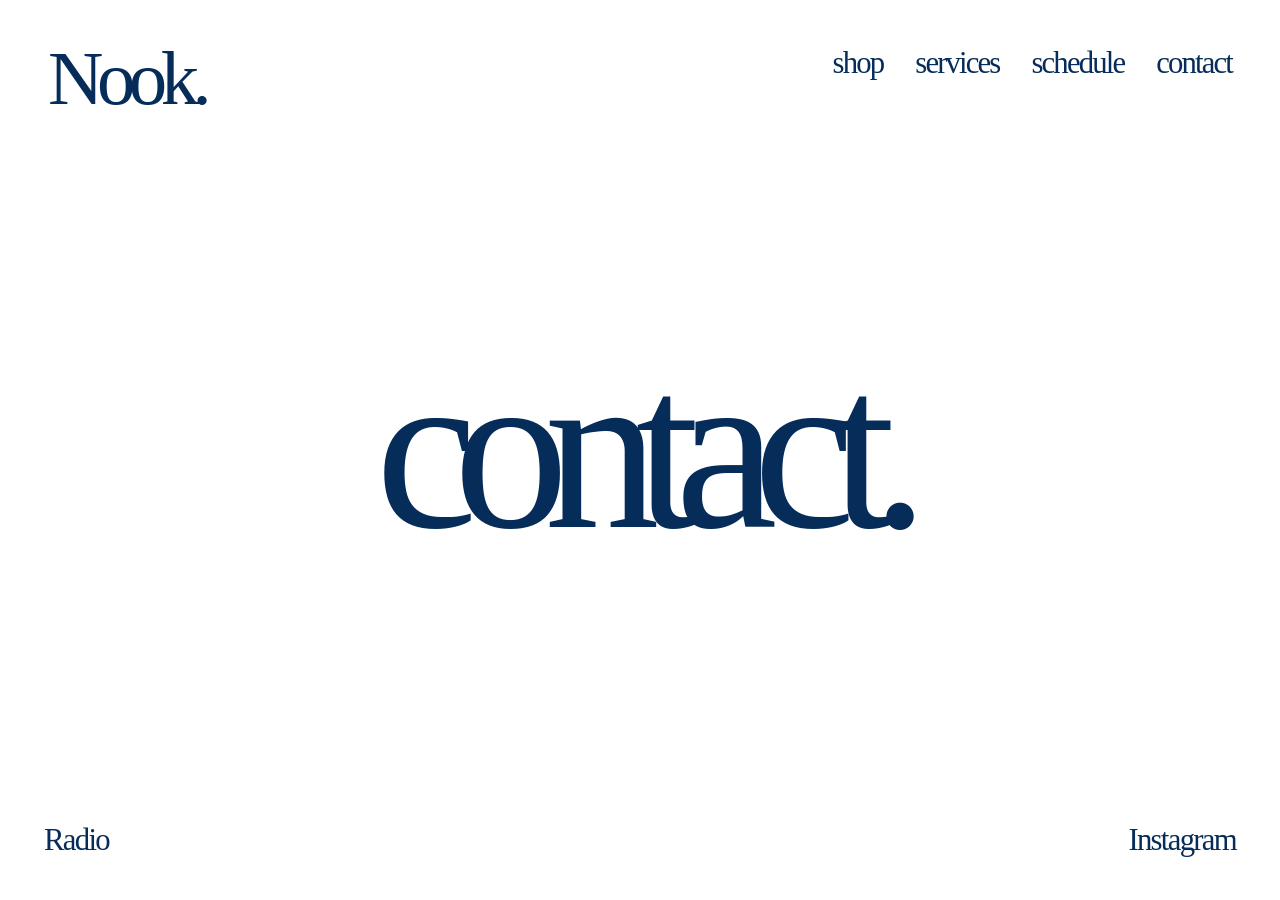
<file: contact.html>
<!doctype html><html lang="en"><head><meta charset="utf-8"><meta name="viewport" content="width=device-width, initial-scale=1"><title>Nook — Contact</title><link rel="stylesheet" href="nook.css?v=20"></head><body><main class="site-shell"><header class="site-header"><a class="brand" href="index.html">Nook.</a><nav class="top-menu"><a href="shop.html">shop</a><a href="services.html">services</a><a href="schedule.html">schedule</a><a href="contact.html">contact</a></nav><details class="mobile-nav"><summary><span></span><span></span></summary><div class="mobile-panel"><div><a href="shop.html">shop</a><a href="services.html">services</a><a href="schedule.html">schedule</a><a href="contact.html">contact</a><a class="mobile-menu-logo-link" href="index.html"><img class="mobile-menu-logo" src="assets/logo.jpg" alt="Nook logo"></a></div></div></details></header><section class="page-title"><h1>contact.</h1></section><footer class="site-footer"><a href="//open.spotify.com/playlist/16JscrE5pxW6NPF13rbx9f">Radio</a><a href="//www.instagram.com/nookplett">Instagram</a></footer></main></body></html>
</file>
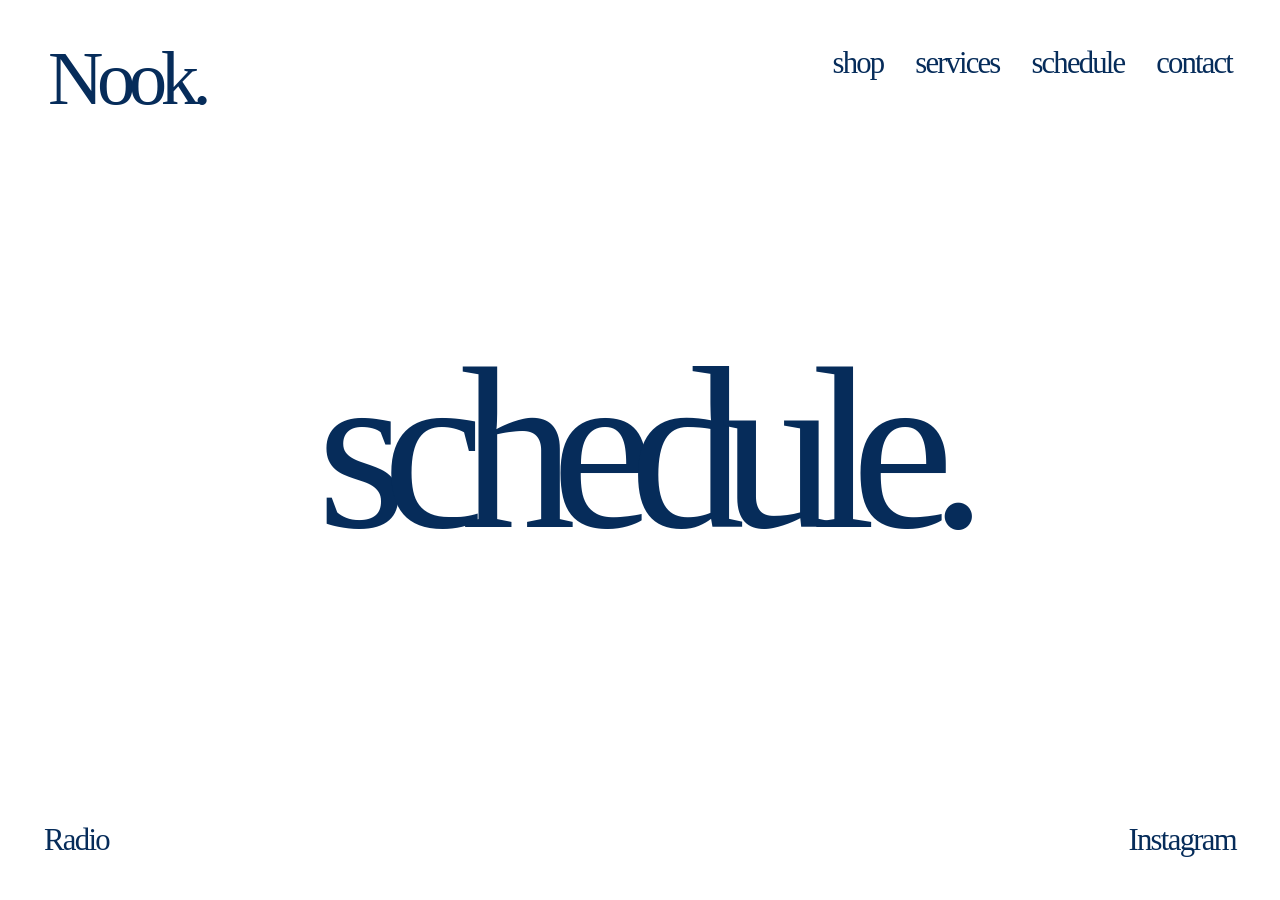
<file: schedule.html>
<!doctype html><html lang="en"><head><meta charset="utf-8"><meta name="viewport" content="width=device-width, initial-scale=1"><title>Nook — Schedule</title><link rel="stylesheet" href="nook.css?v=20"></head><body><main class="site-shell"><header class="site-header"><a class="brand" href="index.html">Nook.</a><nav class="top-menu"><a href="shop.html">shop</a><a href="services.html">services</a><a href="schedule.html">schedule</a><a href="contact.html">contact</a></nav><details class="mobile-nav"><summary><span></span><span></span></summary><div class="mobile-panel"><div><a href="shop.html">shop</a><a href="services.html">services</a><a href="schedule.html">schedule</a><a href="contact.html">contact</a><a class="mobile-menu-logo-link" href="index.html"><img class="mobile-menu-logo" src="assets/logo.jpg" alt="Nook logo"></a></div></div></details></header><section class="page-title"><h1>schedule.</h1></section><footer class="site-footer"><a href="//open.spotify.com/playlist/16JscrE5pxW6NPF13rbx9f">Radio</a><a href="//www.instagram.com/nookplett">Instagram</a></footer></main></body></html>
</file>
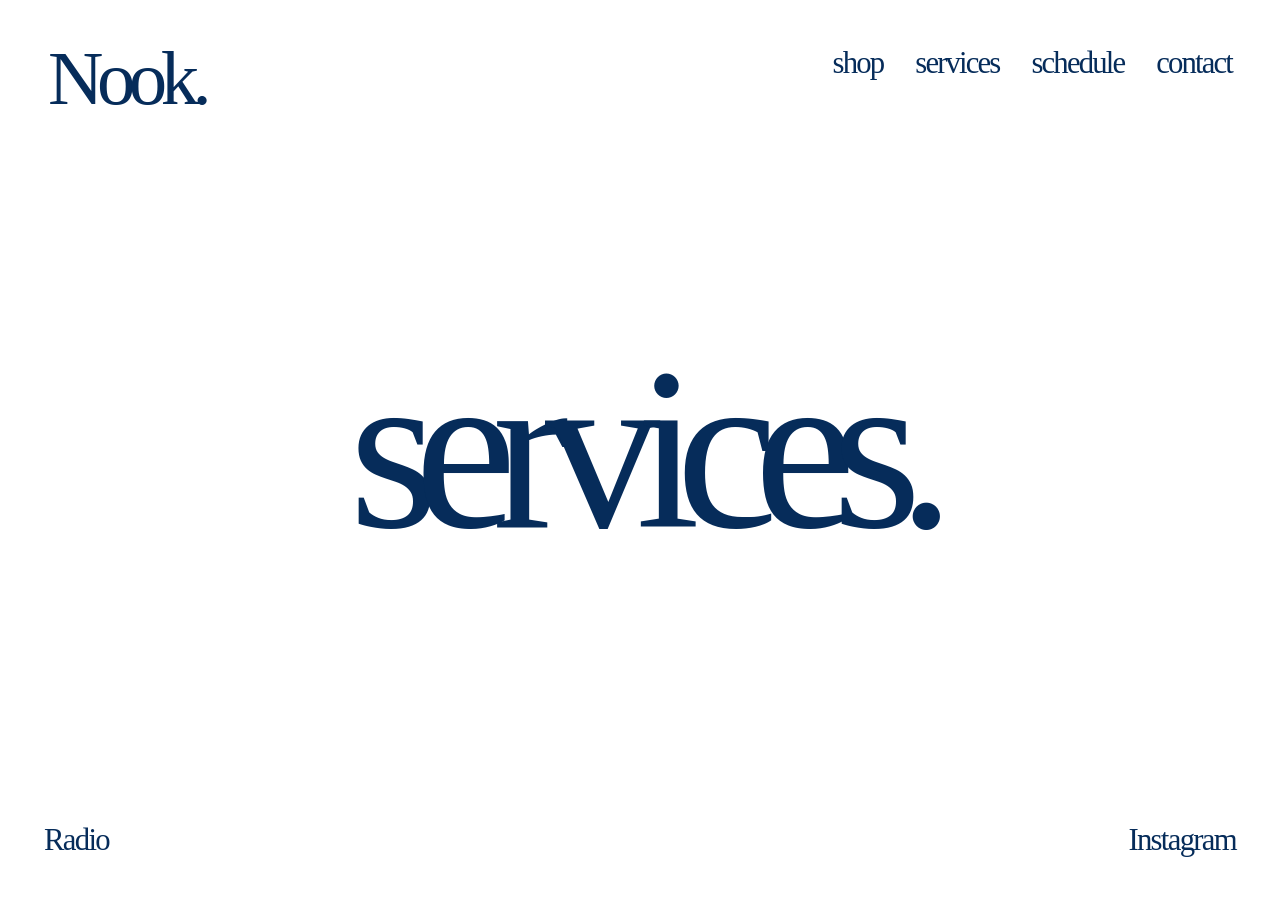
<file: services.html>
<!doctype html><html lang="en"><head><meta charset="utf-8"><meta name="viewport" content="width=device-width, initial-scale=1"><title>Nook — Services</title><link rel="stylesheet" href="nook.css?v=20"></head><body><main class="site-shell"><header class="site-header"><a class="brand" href="index.html">Nook.</a><nav class="top-menu"><a href="shop.html">shop</a><a href="services.html">services</a><a href="schedule.html">schedule</a><a href="contact.html">contact</a></nav><details class="mobile-nav"><summary><span></span><span></span></summary><div class="mobile-panel"><div><a href="shop.html">shop</a><a href="services.html">services</a><a href="schedule.html">schedule</a><a href="contact.html">contact</a><a class="mobile-menu-logo-link" href="index.html"><img class="mobile-menu-logo" src="assets/logo.jpg" alt="Nook logo"></a></div></div></details></header><section class="page-title"><h1>services.</h1></section><footer class="site-footer"><a href="//open.spotify.com/playlist/16JscrE5pxW6NPF13rbx9f">Radio</a><a href="//www.instagram.com/nookplett">Instagram</a></footer></main></body></html>
</file>
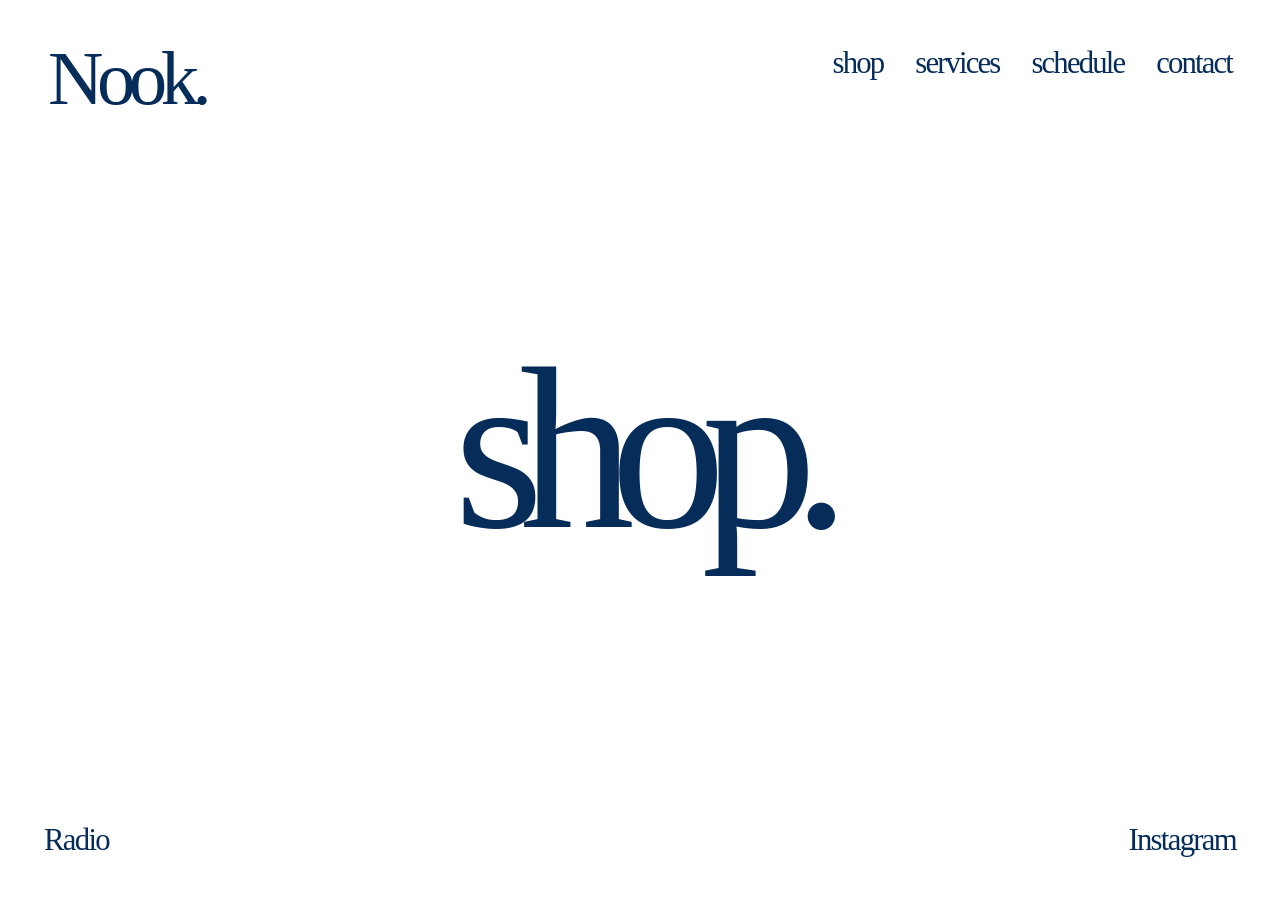
<file: shop.html>
<!doctype html><html lang="en"><head><meta charset="utf-8"><meta name="viewport" content="width=device-width, initial-scale=1"><title>Nook — Shop</title><link rel="stylesheet" href="nook.css?v=20"></head><body><main class="site-shell"><header class="site-header"><a class="brand" href="index.html">Nook.</a><nav class="top-menu"><a href="shop.html">shop</a><a href="services.html">services</a><a href="schedule.html">schedule</a><a href="contact.html">contact</a></nav><details class="mobile-nav"><summary><span></span><span></span></summary><div class="mobile-panel"><div><a href="shop.html">shop</a><a href="services.html">services</a><a href="schedule.html">schedule</a><a href="contact.html">contact</a><a class="mobile-menu-logo-link" href="index.html"><img class="mobile-menu-logo" src="assets/logo.jpg" alt="Nook logo"></a></div></div></details></header><section class="page-title"><h1>shop.</h1></section><footer class="site-footer"><a href="https://open.spotify.com/playlist/16JscrE5pxW6NPF13rbx9f">Radio</a><a href="https://www.instagram.com/nookplett">Instagram</a></footer></main></body></html>
</file>
<file: nook.css>
:root{--blue:#062c5a;--paper:#fff}*{box-sizing:border-box}html,body{margin:0;width:100%;height:100%;overflow:hidden}body{font-family:Georgia,'Times New Roman',serif;background:var(--paper);color:var(--blue)}a{color:inherit;text-decoration:none}.site-shell{position:relative;width:100vw;height:100svh;background:#fff;overflow:hidden}.site-header{position:fixed;z-index:40;top:0;left:0;right:0;display:flex;justify-content:space-between;align-items:flex-start;padding:clamp(24px,4vw,48px)}.brand{font-size:clamp(48px,6vw,84px);line-height:.82;letter-spacing:-.085em;font-weight:400}.top-menu{display:flex;gap:clamp(22px,2.5vw,40px);font-size:clamp(24px,2.4vw,36px);line-height:1;letter-spacing:-.06em}.mobile-nav{display:none}.hero{position:absolute;inset:0;display:grid;place-items:center;padding:120px 24px 92px}.hero-frame{position:relative;z-index:1;width:min(52.5vw,538px);min-width:356px;aspect-ratio:.72}.hero-photo{width:100%;height:100%;object-fit:cover;display:block}.site-footer{position:fixed;z-index:40;left:0;right:0;bottom:0;display:flex;justify-content:space-between;align-items:center;padding:clamp(24px,4vw,44px);font-size:clamp(22px,2.4vw,34px);line-height:1;letter-spacing:-.055em}.page-title{position:absolute;inset:0;display:grid;place-items:center;text-align:center}.page-title h1{margin:0;font-size:clamp(86px,18vw,260px);line-height:.82;letter-spacing:-.105em;font-weight:400}@media(max-width:760px){.site-header{padding:28px 30px}.brand{font-size:34px}.top-menu{display:none}.mobile-nav{display:block;position:fixed;z-index:70;top:28px;right:30px}.mobile-nav summary{list-style:none;width:28px;height:28px;cursor:pointer;position:relative;z-index:90}.mobile-nav[open] summary{position:fixed;top:28px;right:30px}.mobile-nav summary::-webkit-details-marker{display:none}.mobile-nav summary span{position:absolute;left:0;width:28px;height:1.5px;background:var(--blue);transform-origin:center;transition:transform .18s ease,top .18s ease}.mobile-nav summary span:first-child{top:9px}.mobile-nav summary span:last-child{top:18px}.mobile-nav[open] summary span:first-child{top:14px;transform:rotate(45deg)}.mobile-nav[open] summary span:last-child{top:14px;transform:rotate(-45deg)}.mobile-panel{position:fixed;z-index:60;inset:0;display:grid;place-items:center;background:#fff;text-align:center}.mobile-panel a{display:block;font-size:clamp(42px,11vw,68px);line-height:1.08;letter-spacing:-.075em;margin:.12em 0}.mobile-panel .mobile-menu-logo-link{display:inline-block;font-size:0;line-height:0;letter-spacing:0;margin:30px 0 0}.mobile-menu-logo{display:block;width:26px;height:auto}.hero{padding:110px 20px 88px}.hero-frame{width:52.5vw;min-width:0;max-width:288px}.site-footer{padding:28px 30px;font-size:16px}}
</file>
